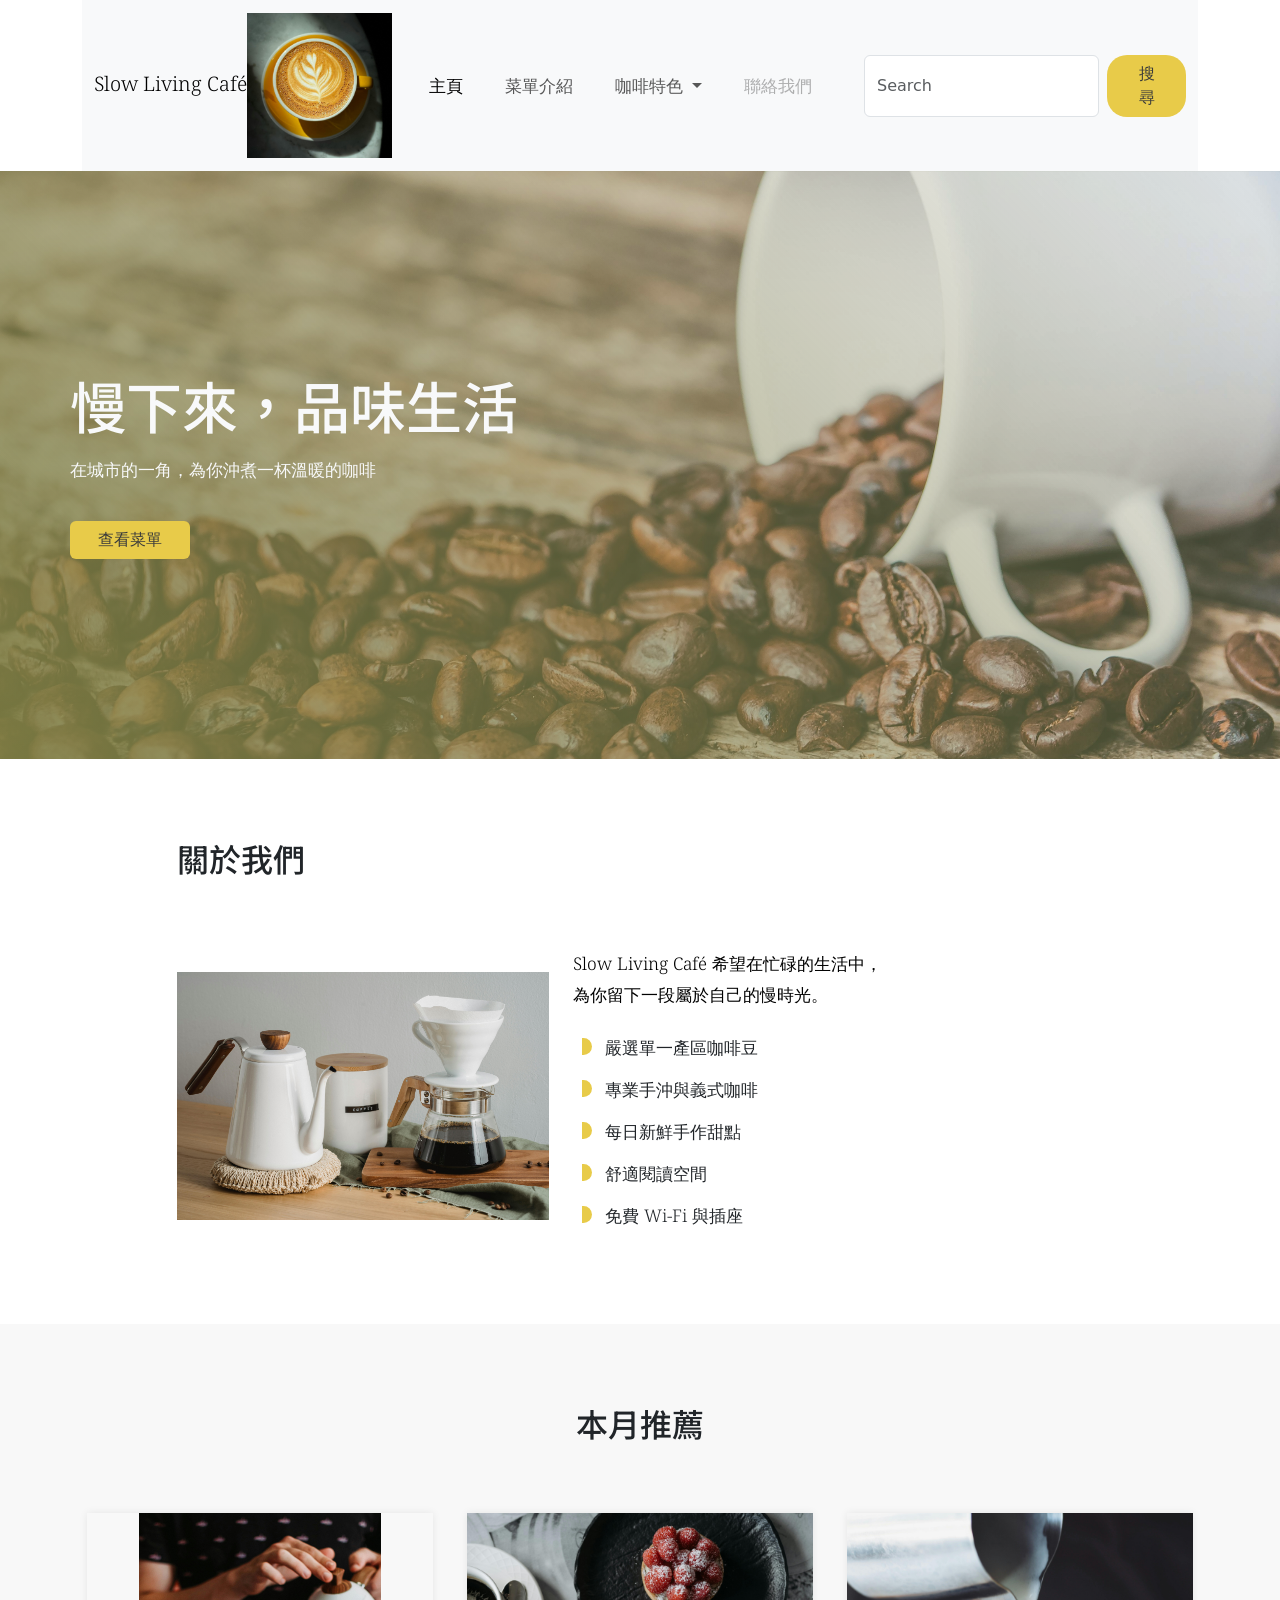
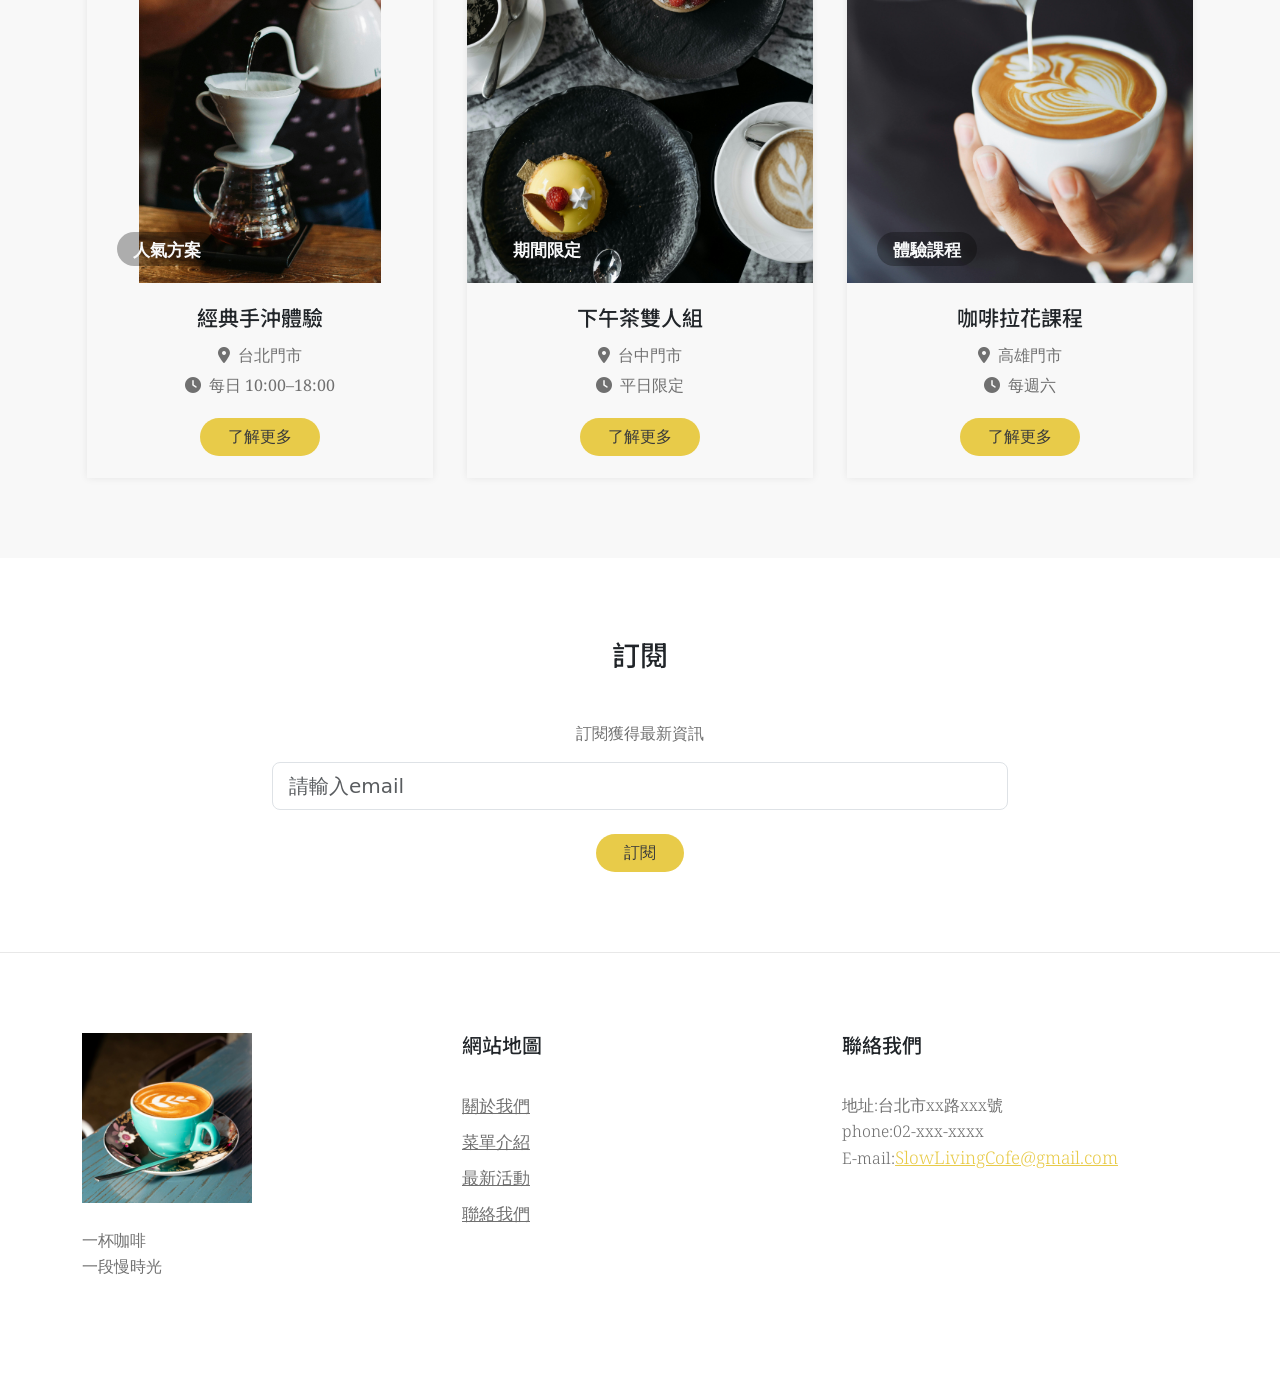
<file: index.html>
<!DOCTYPE html>
<html lang="zh-Hant-TW">

<head>
    <meta charset="UTF-8">
    <meta name="keywords" content="咖啡">
    <meta name="description" content="Slow Living Café">
    <meta name="viewport" content="width=device-width, initial-scale=1.0">
    <meta name="author" content="Joy">

    <!--bootstrap-->
    <link href="https://cdn.jsdelivr.net/npm/bootstrap@5.3.8/dist/css/bootstrap.min.css" rel="stylesheet"
        integrity="sha384-sRIl4kxILFvY47J16cr9ZwB07vP4J8+LH7qKQnuqkuIAvNWLzeN8tE5YBujZqJLB" crossorigin="anonymous">
    <script src="https://cdn.jsdelivr.net/npm/bootstrap@5.3.8/dist/js/bootstrap.bundle.min.js"
        integrity="sha384-FKyoEForCGlyvwx9Hj09JcYn3nv7wiPVlz7YYwJrWVcXK/BmnVDxM+D2scQbITxI"
        crossorigin="anonymous"></script>

    <!--css-->
    <link rel="stylesheet" href="css/style.css">

    <!--字型-->
    <link rel="preconnect" href="https://fonts.googleapis.com">
    <link rel="preconnect" href="https://fonts.gstatic.com" crossorigin>
    <link href="https://fonts.googleapis.com/css2?family=Noto+Sans+TC:wght@100..900&display=swap" rel="stylesheet">
    <link href="https://fonts.googleapis.com/css2?family=Noto+Serif:ital,wght@0,100..900;1,100..900&display=swap" rel="stylesheet">

    <!--iocn-->
    <link rel="stylesheet" href="https://cdnjs.cloudflare.com/ajax/libs/font-awesome/6.4.0/css/all.min.css">

    <title>Slow Living Café</title>
</head>

<body>
    <header>
        <div class="container">
            <nav class="navbar navbar-expand-lg bg-body-tertiary">
                <div class="container-fluid">
                    <a class="navbar-brand" href="#">Slow Living Café<img
                            src="img/pexels-eyad-tariq-2217318-3879495(1).jpg" alt="logo" width="145"></a>
                    <button class="navbar-toggler" type="button" data-bs-toggle="collapse"
                        data-bs-target="#navbarSupportedContent" aria-controls="navbarSupportedContent"
                        aria-expanded="false" aria-label="Toggle navigation">
                        <span class="navbar-toggler-icon"></span>
                    </button>
                    <div class="collapse navbar-collapse" id="navbarSupportedContent">
                        <ul class="navbar-nav me-auto mb-2 mb-lg-0">
                            <li class="nav-item">
                                <a class="nav-link active" aria-current="page" href="#">主頁</a>
                            </li>
                            <li class="nav-item">
                                <a class="nav-link" href="#">菜單介紹</a>
                            </li>
                            <li class="nav-item dropdown">
                                <a class="nav-link dropdown-toggle" href="#" role="button" data-bs-toggle="dropdown"
                                    aria-expanded="false">
                                    咖啡特色
                                </a>
                                <ul class="dropdown-menu">
                                    <li><a class="dropdown-item" href="#">手沖咖啡</a></li>
                                    <li><a class="dropdown-item" href="#">義式咖啡</a></li>
                                    <li>
                                        <hr class="dropdown-divider">
                                    </li>
                                    <li><a class="dropdown-item" href="#">咖啡豆產地</a></li>
                                </ul>
                            </li>
                            <li class="nav-item">
                                <a class="nav-link disabled" aria-disabled="true">聯絡我們</a>
                            </li>
                        </ul>
                        <form class="d-flex" role="search">
                            <input class="form-control me-2" type="search" placeholder="Search" aria-label="搜尋" />
                            <button class="btn btn-outline-success" type="submit">搜尋</button>
                        </form>
                    </div>
                </div>
            </nav>
        </div>
    </header>

    <!--簡介-->
    <section id="intro"
        style="background: linear-gradient(45deg, rgb(128 127 67 / 90%), transparent) 20%, url(img/pexels-thepaintedsquare-606545.jpg) no-repeat center;background-size: cover;">
        <div class="container">
            <div class="col-12 col-md-6">
                <h1 class="display-4 text-light fw-medium">慢下來，品味生活</h1>
                <p class="lead text-light mt-3">在城市的一角，為你沖煮一杯溫暖的咖啡</p>
                <a href="#" class="btn rounded-2">查看菜單</a>
            </div>
        </div>
    </section>

    <!--關於我們-->
    <section id="second">
        <div class="container">
            <div class="row justify-content-center">
                <div class="col-md-10">
                    <h3>關於我們</h3>
                    <div class="row align-items-center">
                        <div class="col-md-5">
                            <img src="img/pexels-nicola-barts-7937400.jpg" class="img-fluid">
                        </div>
                    
                        <div class="col-md-6">
                            <p class="lead mb-4">
                                Slow Living Café 希望在忙碌的生活中，<br>
                                為你留下一段屬於自己的慢時光。
                            </p>
                            <ul>
                                <li class="mb-3">嚴選單一產區咖啡豆</li>
                                <li class="mb-3">專業手沖與義式咖啡</li>
                                <li class="mb-3">每日新鮮手作甜點</li>
                                <li class="mb-3">舒適閱讀空間</li>
                                <li class="mb-3">免費 Wi-Fi 與插座</li>
                            </ul>
                        </div>
                    </div>
                </div>
            </div>
        </div>
    </section>

    <!--推薦行程-->
    <section id="latest">
        <div class="container">
            <div class="row text-center">
                <h3>本月推薦</h3>

                <div class="col-md-4">
                    <div class="outer">
                        <div class="upper">
                            <img src="img/pexels-marta-dzedyshko-1042863-2775859.jpg">
                            <div class="innertext">
                                <span class="text-light fw-semibold">人氣方案</span>
                            </div>
                        </div>

                        <div class="lower">
                            <h3>經典手沖體驗</h3>
                            <p><i class="fas fa-map-marker-alt me-2"></i>台北門市</p>
                            <p><i class="fas fa-clock me-2"></i>每日 10:00–18:00</p>
                            <button class="btn mt-3">了解更多</button>
                        </div>
                    </div>
                </div>

                <div class="col-md-4">
                    <div class="outer">
                        <div class="upper">
                            <img src="img/pexels-pavel-danilyuk-8526484.jpg">
                            <div class="innertext">
                                <span class="text-light fw-semibold">期間限定</span>
                            </div>
                        </div>
                        <div class="lower">
                            <h3>下午茶雙人組</h3>
                            <p><i class="fas fa-map-marker-alt me-2"></i>台中門市</p>
                            <p><i class="fas fa-clock me-2"></i>平日限定</p>
                            <button class="btn mt-3">了解更多</button>
                        </div>
                    </div>
                </div>

                <div class="col-md-4">
                    <div class="outer">
                        <div class="upper">
                            <img src="img/pexels-chevanon-302899.jpg">
                            <div class="innertext">
                                <span class="text-light fw-semibold">體驗課程</span>
                            </div>
                        </div>
                        <div class="lower">
                            <h3>咖啡拉花課程</h3>
                            <p><i class="fas fa-map-marker-alt me-2"></i>高雄門市</p>
                            <p><i class="fas fa-clock me-2"></i>每週六</p>
                            <button class="btn mt-3">了解更多</button>
                        </div>
                    </div>
                </div>

            </div>
        </div>
    </section>

    <!--email-->
    <section id="email">
        <div class="container">
            <div class="row">
                <div class="col-md-8 offset-2 text-center">
                    <h3>訂閱</h3>
                </div>
            </div>
            <div class="row">
                <div class="col-md-8 offset-2 text-center">
                    <p>訂閱獲得最新資訊</p>
                    <div class="input-group input-group-lg">
                        <input type="text" class="form-control" aria-label="Sizing example input" aria-describedby="inputGroup-sizing-lg" placeholder="請輸入email">
                    </div>
                    <a class="btn btn-primary btn-lg mt-4" href="#" role="button">訂閱</a>
                </div>
            </div>
        </div>
    </section>

    <!--footer-->
    <footer>
        <div class="container">
            <div class="row">
                <div class="col-md-4">
                    <img src="img/pexels-snappr-29849772.jpg" alt="" width="170">
                    <p>
                        一杯咖啡<br>
                        一段慢時光
                    </p>
                </div>
                <div class="col-md-4">
                    <h4>網站地圖</h4>
                    <ul>
                        <li><a href="#">關於我們</a></li>
                        <li><a href="#">菜單介紹</a></li>
                        <li><a href="#">最新活動</a></li>
                        <li><a href="#">聯絡我們</a></li>
                    </ul>
                </div>
                <div class="col-md-4">
                    <h4>聯絡我們</h4>
                    <p>
                        地址:台北市xx路xxx號<br>
                        phone:02-xxx-xxxx<br>
                        E-mail:<a href="#">SlowLivingCofe@gmail.com</a>
                    </p>
                </div>
            </div>
        </div>
    </footer>


</body>

</html>
</file>
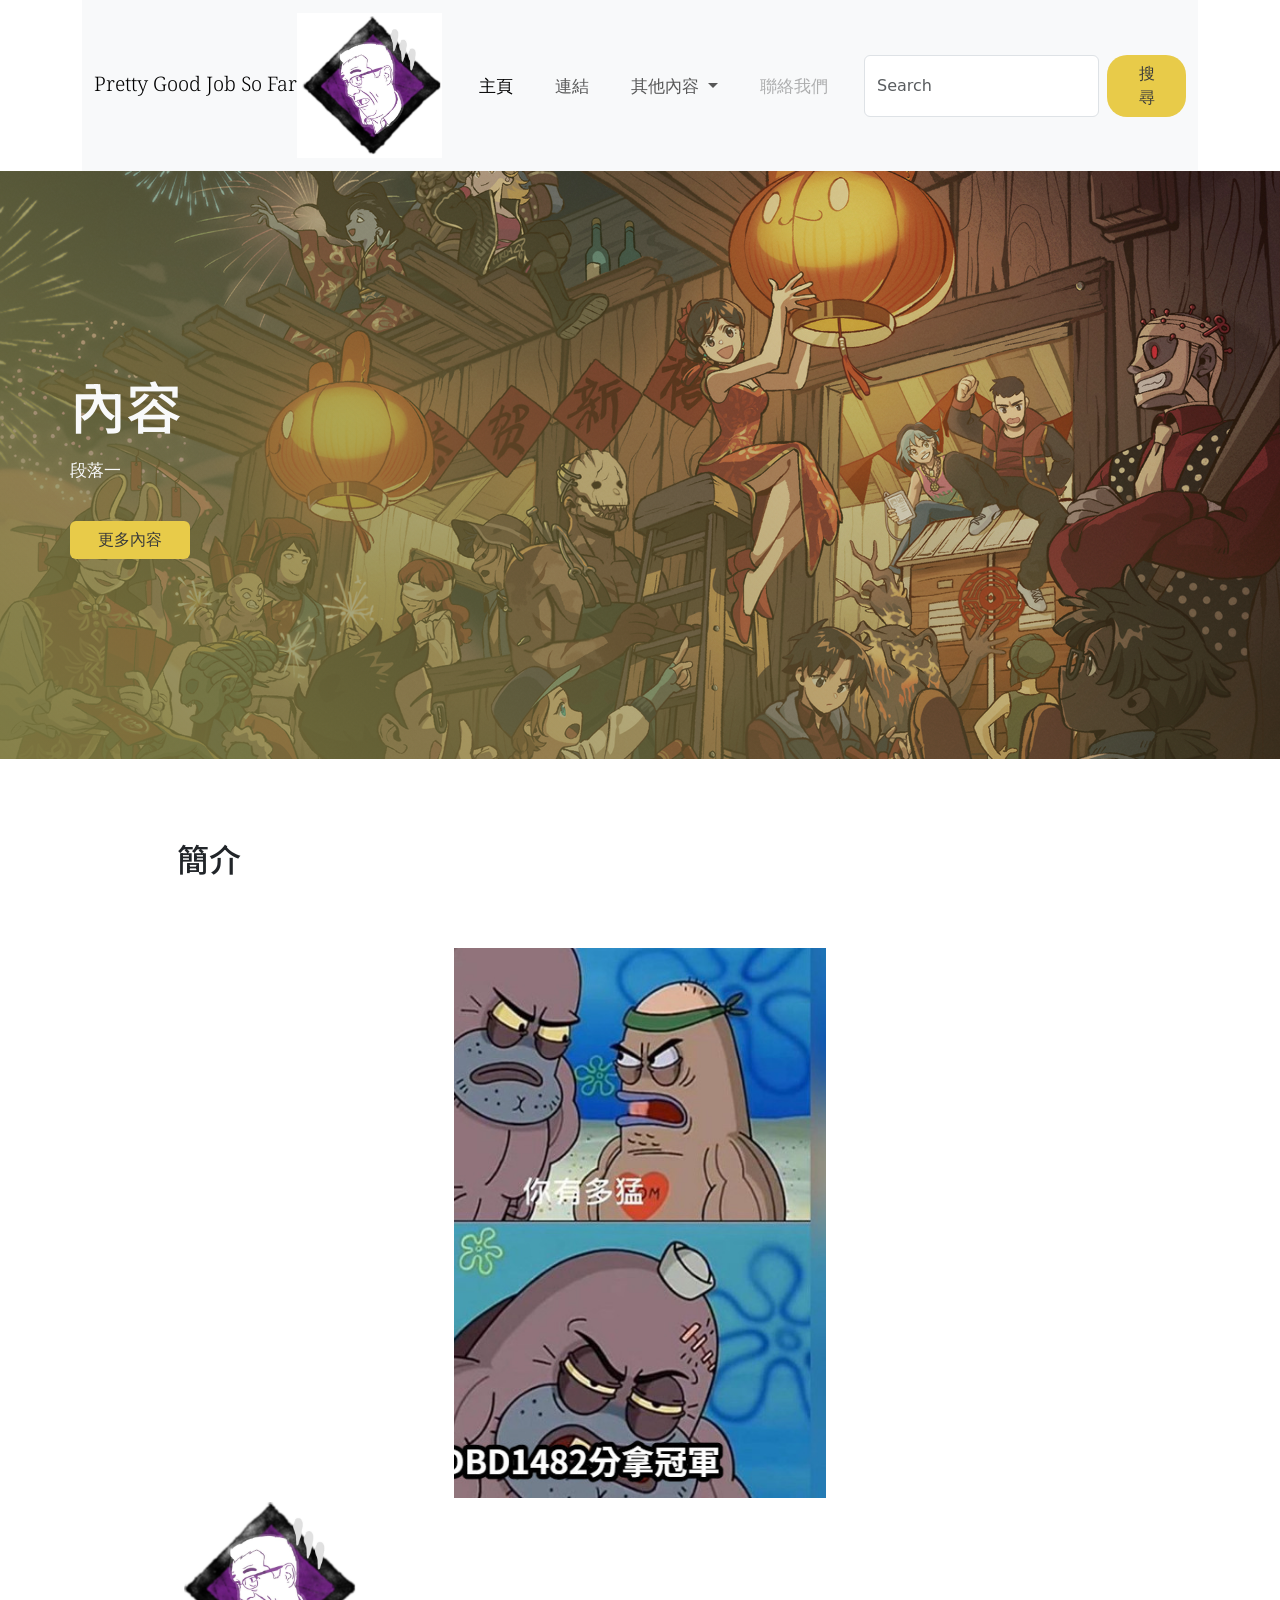
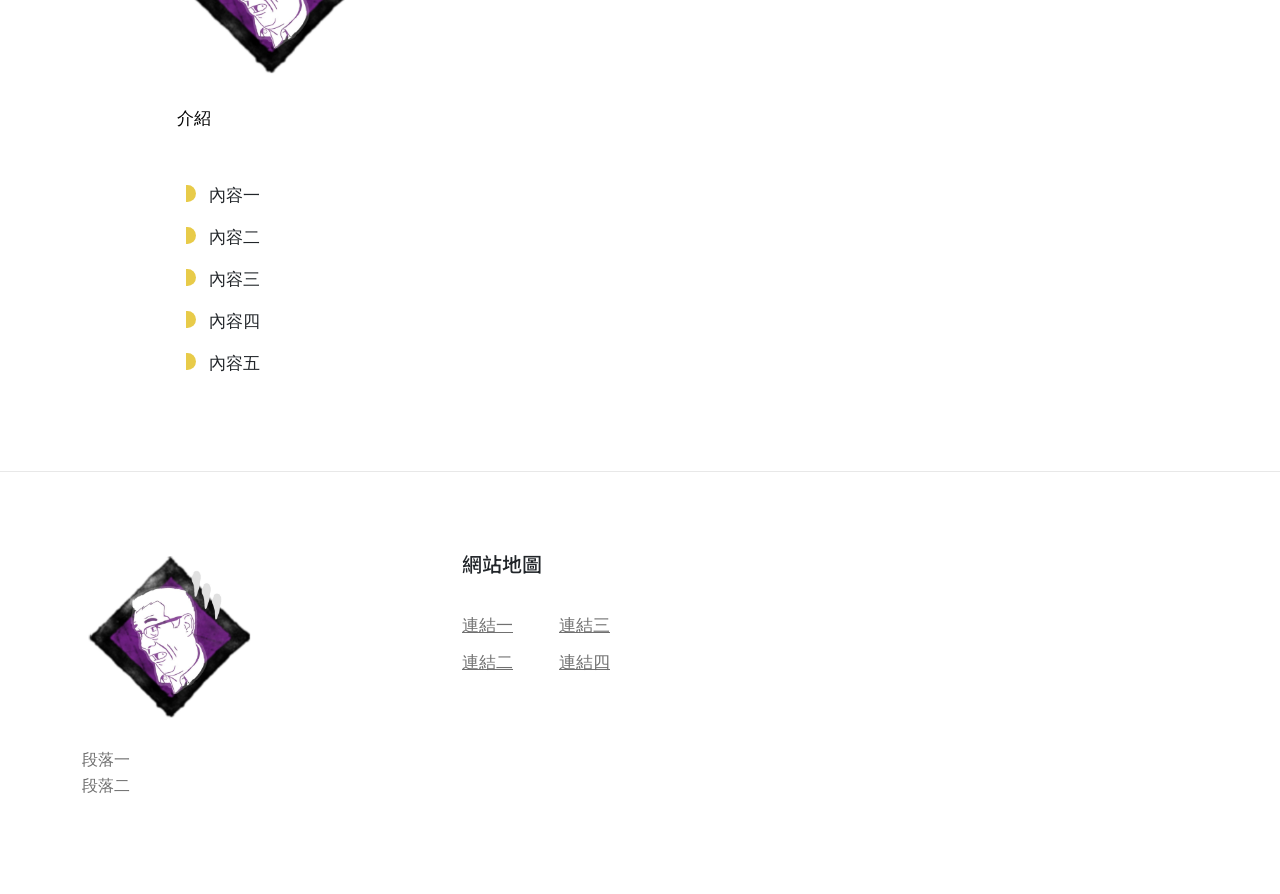
<file: test01.html>
<!DOCTYPE html>
<html lang="zh-Hant-TW">

<head>
    <meta charset="UTF-8">
    <meta name="keywords" content="html, css, 網頁, JS, javascript">
    <meta name="description" content="Here is my page.">
    <meta name="viewport" content="width=device-width, intiial-scale=1.0">
    <meta name="author" content="Joy">

    <!--bootstrap-->
    <link href="https://cdn.jsdelivr.net/npm/bootstrap@5.3.8/dist/css/bootstrap.min.css" rel="stylesheet"
        integrity="sha384-sRIl4kxILFvY47J16cr9ZwB07vP4J8+LH7qKQnuqkuIAvNWLzeN8tE5YBujZqJLB" crossorigin="anonymous">
    <script src="https://cdn.jsdelivr.net/npm/bootstrap@5.3.8/dist/js/bootstrap.bundle.min.js"
        integrity="sha384-FKyoEForCGlyvwx9Hj09JcYn3nv7wiPVlz7YYwJrWVcXK/BmnVDxM+D2scQbITxI"
        crossorigin="anonymous"></script>

    <!--css-->
    <link rel="stylesheet" href="css/style.css">

    <!--字型-->
    <link rel="preconnect" href="https://fonts.googleapis.com">
    <link rel="preconnect" href="https://fonts.gstatic.com" crossorigin>
    <link href="https://fonts.googleapis.com/css2?family=Noto+Sans+TC:wght@100..900&display=swap" rel="stylesheet">
    <link href="https://fonts.googleapis.com/css2?family=Noto+Serif:ital,wght@0,100..900;1,100..900&display=swap" rel="stylesheet">

    <title>home</title>
</head>

<body>
    <header>
        <div class="container">
            <nav class="navbar navbar-expand-lg bg-body-tertiary">
                <div class="container-fluid">
                    <a class="navbar-brand" href="#">Pretty Good Job So Far<img
                            src="img/2cce82e98a6f509898864ee1d4a87651.jpg" alt="logo" width="145"></a>
                    <button class="navbar-toggler" type="button" data-bs-toggle="collapse"
                        data-bs-target="#navbarSupportedContent" aria-controls="navbarSupportedContent"
                        aria-expanded="false" aria-label="Toggle navigation">
                        <span class="navbar-toggler-icon"></span>
                    </button>
                    <div class="collapse navbar-collapse" id="navbarSupportedContent">
                        <ul class="navbar-nav me-auto mb-2 mb-lg-0">
                            <li class="nav-item">
                                <a class="nav-link active" aria-current="page" href="#">主頁</a>
                            </li>
                            <li class="nav-item">
                                <a class="nav-link" href="#">連結</a>
                            </li>
                            <li class="nav-item dropdown">
                                <a class="nav-link dropdown-toggle" href="#" role="button" data-bs-toggle="dropdown"
                                    aria-expanded="false">
                                    其他內容
                                </a>
                                <ul class="dropdown-menu">
                                    <li><a class="dropdown-item" href="#">方法一</a></li>
                                    <li><a class="dropdown-item" href="#">方法二</a></li>
                                    <li>
                                        <hr class="dropdown-divider">
                                    </li>
                                    <li><a class="dropdown-item" href="#">其他</a></li>
                                </ul>
                            </li>
                            <li class="nav-item">
                                <a class="nav-link disabled" aria-disabled="true">聯絡我們</a>
                            </li>
                        </ul>
                        <form class="d-flex" role="search">
                            <input class="form-control me-2" type="search" placeholder="Search" aria-label="搜尋" />
                            <button class="btn btn-outline-success" type="submit">搜尋</button>
                        </form>
                    </div>
                </div>
            </nav>
        </div>
    </header>

    <section id="intro"
        style="background: linear-gradient(45deg, rgb(128 127 67 / 90%), transparent) 20%, url(img/FnFqFSuXEAEeYL-.jpg) no-repeat center;background-size: cover;">
        <div class="container">
            <div class="col-12 col-md-6">
                <h1 class="display-4 text-light fw-medium">內容</h1>
                <p class="lead text-light mt-3">段落一</p>
                <a href="#" class="btn rounded-2">更多內容</a>
            </div>
        </div>
    </section>

    <section id="second">
        <div class="container">
            <div class="row justify-content-center">
                <div class="col-md-10">
                    <h3>簡介</h3>
                    <div class="row justify-content-center align-items-center">
                        <div class="col-md-5 self">
                            <img src="img/1661023247907.jpg">
                        </div>
                    </div>
                    <div class="col-md-6">
                        <img src="img/2cce82e98a6f509898864ee1d4a87651.jpg" class="d-block mb-4" alt="logo" width="180">
                        <p class="lead mb-5">介紹</p>
                        <ul>
                            <li class="mb-3">內容一</li>
                            <li class="mb-3">內容二</li>
                            <li class="mb-3">內容三</li>
                            <li class="mb-3">內容四</li>
                            <li class="mb-3">內容五</li>
                        </ul>
                    </div>
                </div>
            </div>
        </div>
    </section>
    <footer>
        <div class="container">
            <div class="row">
                <div class="col-md-4">
                    <img src="img/2cce82e98a6f509898864ee1d4a87651.jpg" alt="" width="170">
                    <p>段落一<br>段落二</p>
                </div>
                <div class="col-md-4">
                    <h4>網站地圖</h4>
                    <ul>
                        <li><a href="#">連結一</a></li>
                        <li><a href="#">連結二</a></li>
                    </ul>
                    <ul>
                        <li><a href="#">連結三</a></li>
                        <li><a href="#">連結四</a></li>
                    </ul>
                </div>
            </div>
        </div>
    </footer>


</body>

</html>
</file>
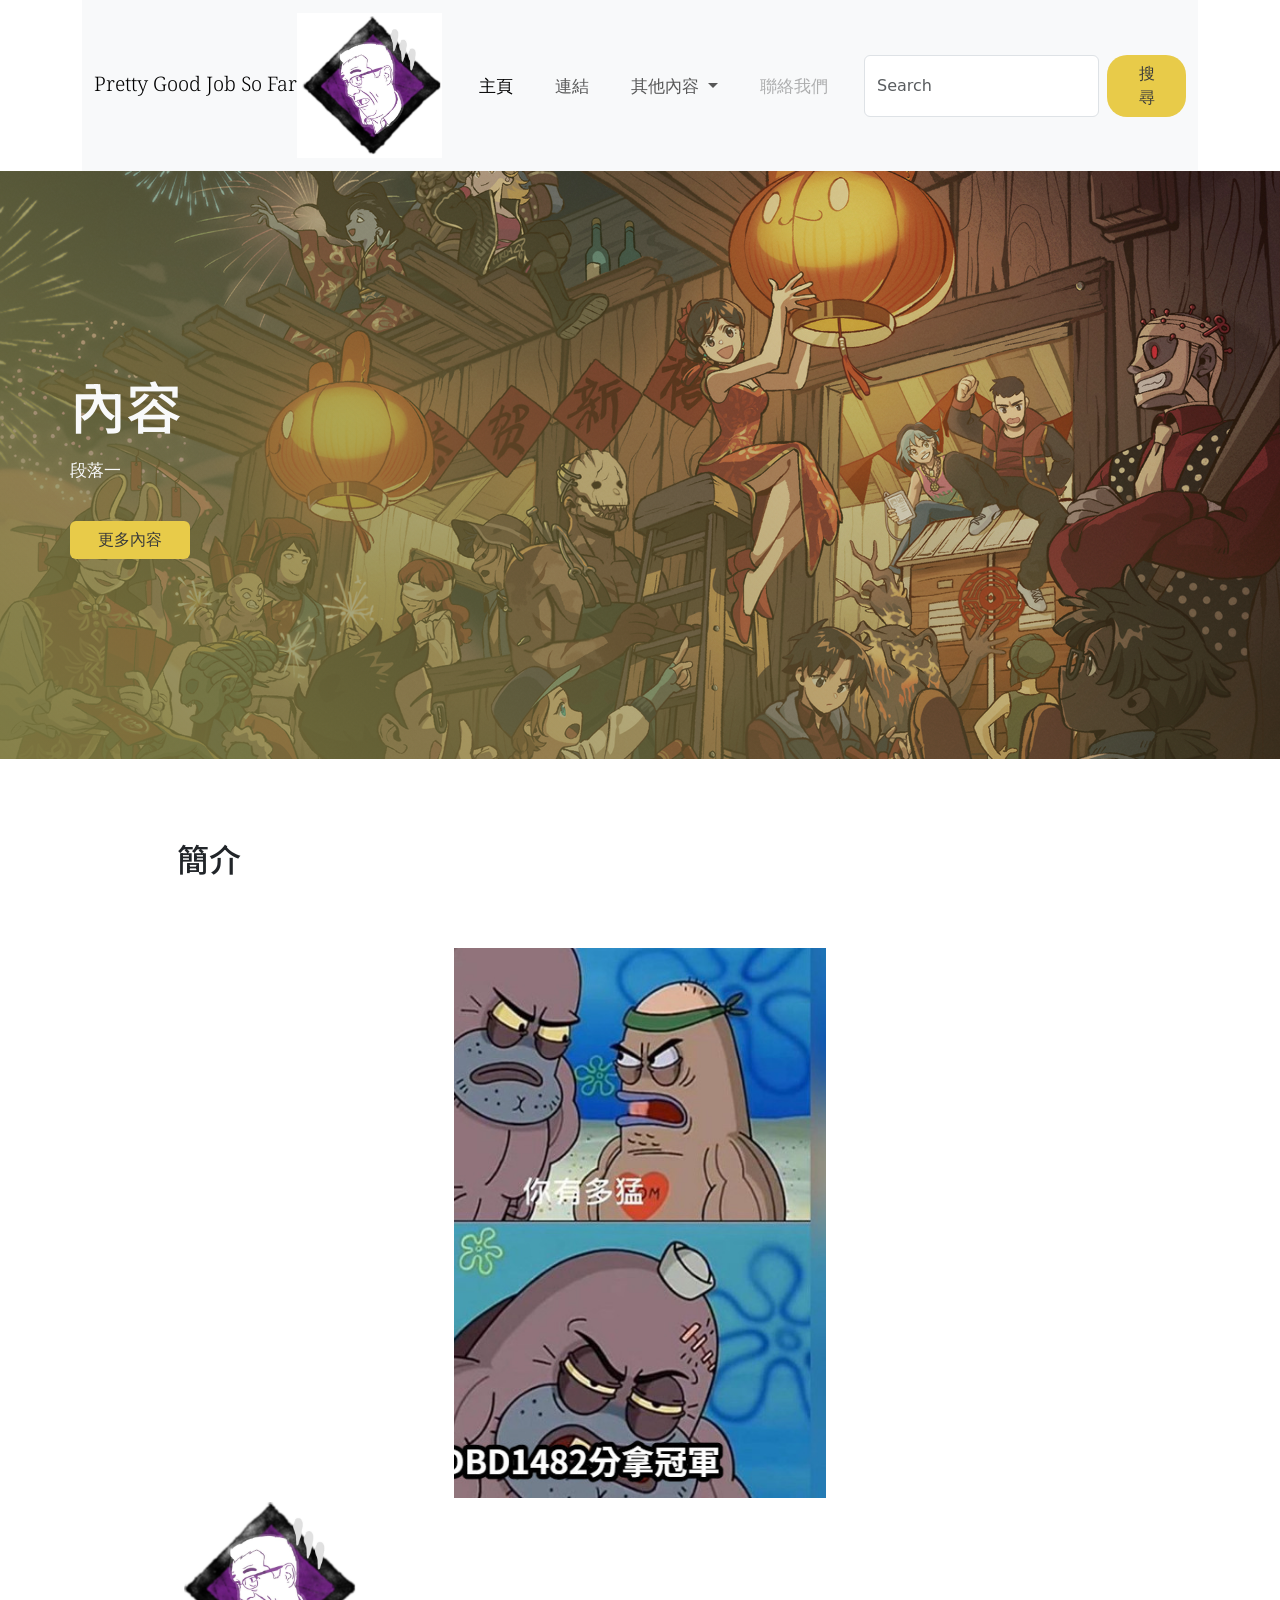
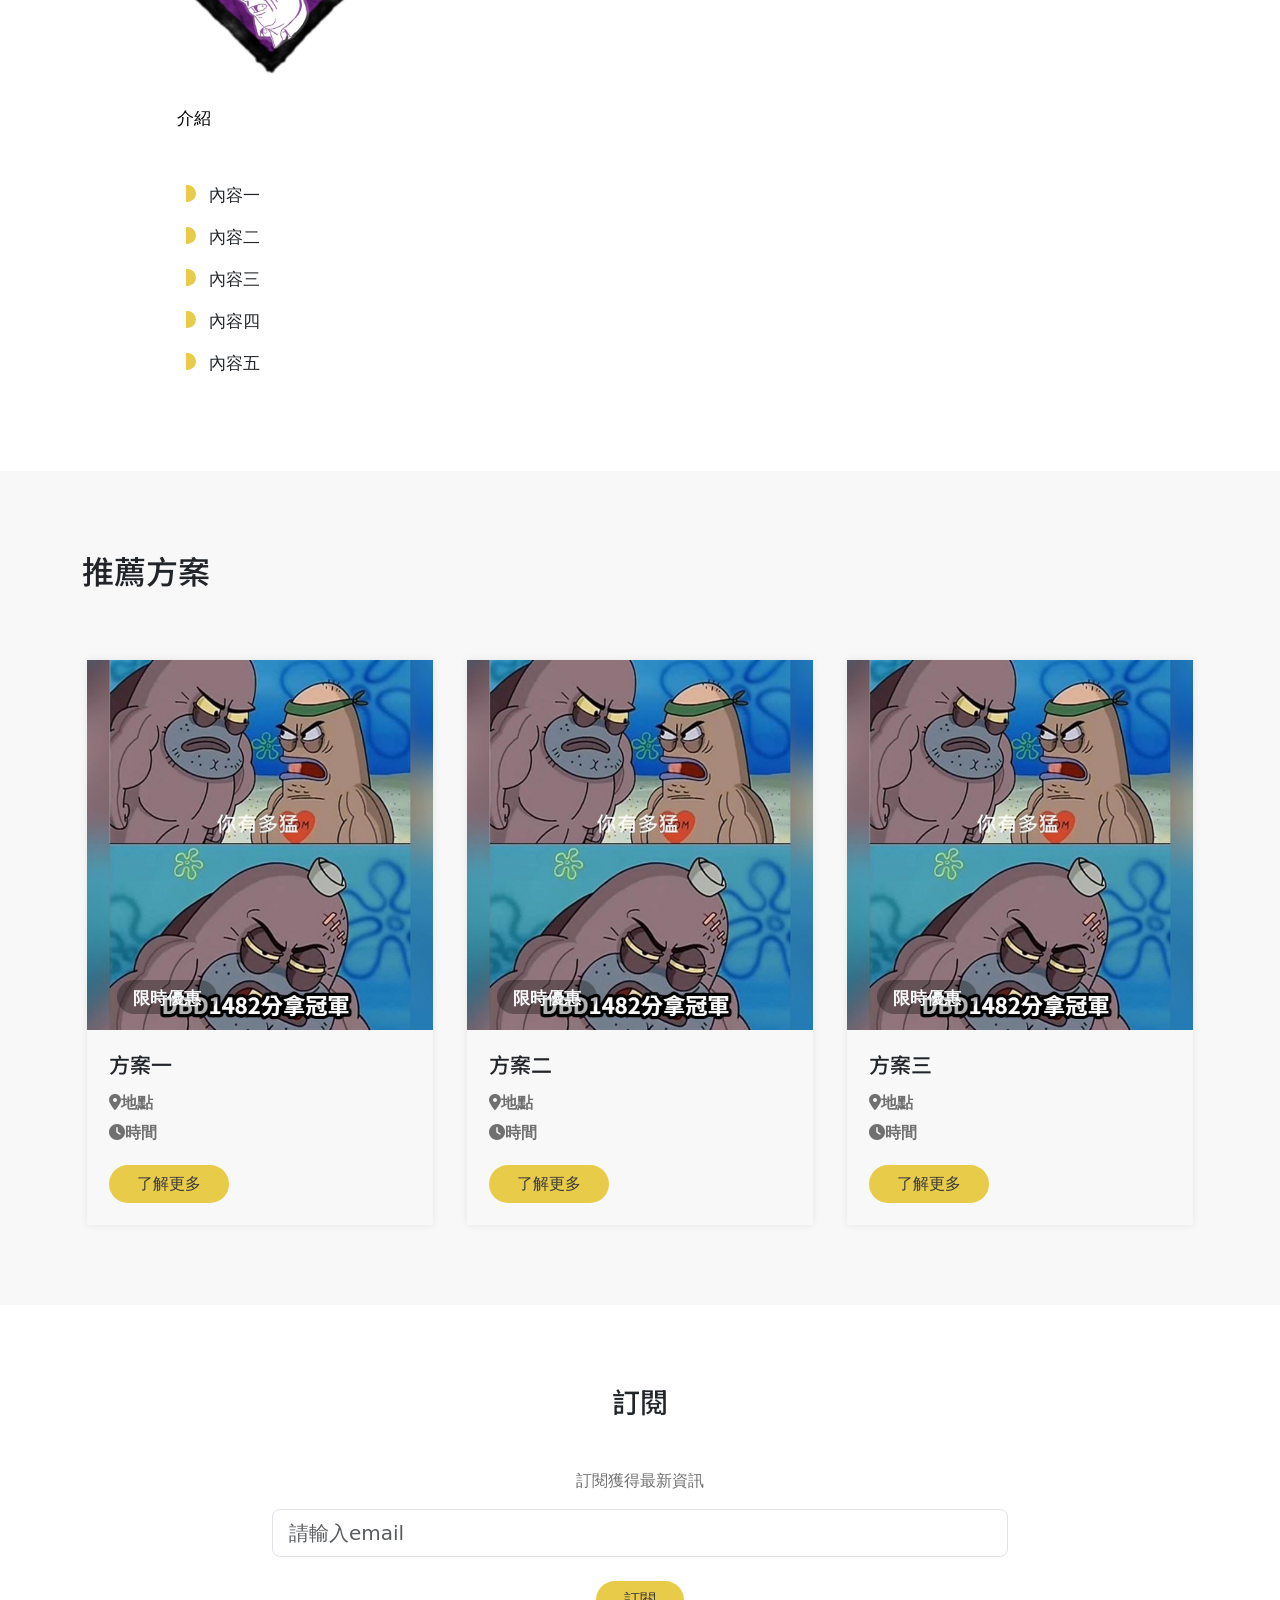
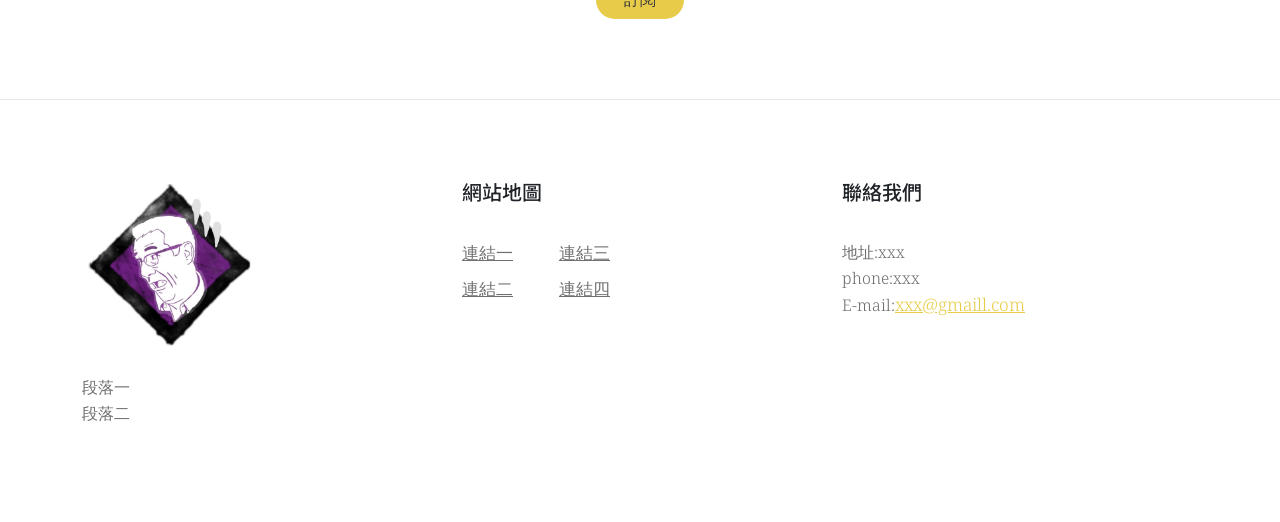
<file: test02(0106).html>
<!DOCTYPE html>
<html lang="zh-Hant-TW">

<head>
    <meta charset="UTF-8">
    <meta name="keywords" content="html, css, 網頁, JS, javascript">
    <meta name="description" content="Here is my page.">
    <meta name="viewport" content="width=device-width, intiial-scale=1.0">
    <meta name="author" content="Joy">

    <!--bootstrap-->
    <link href="https://cdn.jsdelivr.net/npm/bootstrap@5.3.8/dist/css/bootstrap.min.css" rel="stylesheet"
        integrity="sha384-sRIl4kxILFvY47J16cr9ZwB07vP4J8+LH7qKQnuqkuIAvNWLzeN8tE5YBujZqJLB" crossorigin="anonymous">
    <script src="https://cdn.jsdelivr.net/npm/bootstrap@5.3.8/dist/js/bootstrap.bundle.min.js"
        integrity="sha384-FKyoEForCGlyvwx9Hj09JcYn3nv7wiPVlz7YYwJrWVcXK/BmnVDxM+D2scQbITxI"
        crossorigin="anonymous"></script>

    <!--css-->
    <link rel="stylesheet" href="css/style.css">

    <!--字型-->
    <link rel="preconnect" href="https://fonts.googleapis.com">
    <link rel="preconnect" href="https://fonts.gstatic.com" crossorigin>
    <link href="https://fonts.googleapis.com/css2?family=Noto+Sans+TC:wght@100..900&display=swap" rel="stylesheet">
    <link href="https://fonts.googleapis.com/css2?family=Noto+Serif:ital,wght@0,100..900;1,100..900&display=swap" rel="stylesheet">

    <!--iocn-->
    <link rel="stylesheet" href="https://cdnjs.cloudflare.com/ajax/libs/font-awesome/6.4.0/css/all.min.css">
    <title>home</title>
</head>

<body>
    <header>
        <div class="container">
            <nav class="navbar navbar-expand-lg bg-body-tertiary">
                <div class="container-fluid">
                    <a class="navbar-brand" href="#">Pretty Good Job So Far<img
                            src="img/2cce82e98a6f509898864ee1d4a87651.jpg" alt="logo" width="145"></a>
                    <button class="navbar-toggler" type="button" data-bs-toggle="collapse"
                        data-bs-target="#navbarSupportedContent" aria-controls="navbarSupportedContent"
                        aria-expanded="false" aria-label="Toggle navigation">
                        <span class="navbar-toggler-icon"></span>
                    </button>
                    <div class="collapse navbar-collapse" id="navbarSupportedContent">
                        <ul class="navbar-nav me-auto mb-2 mb-lg-0">
                            <li class="nav-item">
                                <a class="nav-link active" aria-current="page" href="#">主頁</a>
                            </li>
                            <li class="nav-item">
                                <a class="nav-link" href="#">連結</a>
                            </li>
                            <li class="nav-item dropdown">
                                <a class="nav-link dropdown-toggle" href="#" role="button" data-bs-toggle="dropdown"
                                    aria-expanded="false">
                                    其他內容
                                </a>
                                <ul class="dropdown-menu">
                                    <li><a class="dropdown-item" href="#">方法一</a></li>
                                    <li><a class="dropdown-item" href="#">方法二</a></li>
                                    <li>
                                        <hr class="dropdown-divider">
                                    </li>
                                    <li><a class="dropdown-item" href="#">其他</a></li>
                                </ul>
                            </li>
                            <li class="nav-item">
                                <a class="nav-link disabled" aria-disabled="true">聯絡我們</a>
                            </li>
                        </ul>
                        <form class="d-flex" role="search">
                            <input class="form-control me-2" type="search" placeholder="Search" aria-label="搜尋" />
                            <button class="btn btn-outline-success" type="submit">搜尋</button>
                        </form>
                    </div>
                </div>
            </nav>
        </div>
    </header>

    <section id="intro"
        style="background: linear-gradient(45deg, rgb(128 127 67 / 90%), transparent) 20%, url(img/FnFqFSuXEAEeYL-.jpg) no-repeat center;background-size: cover;">
        <div class="container">
            <div class="col-12 col-md-6">
                <h1 class="display-4 text-light fw-medium">內容</h1>
                <p class="lead text-light mt-3">段落一</p>
                <a href="#" class="btn rounded-2">更多內容</a>
            </div>
        </div>
    </section>

    <section id="second">
        <div class="container">
            <div class="row justify-content-center">
                <div class="col-md-10">
                    <h3>簡介</h3>
                    <div class="row justify-content-center align-items-center">
                        <div class="col-md-5 self">
                            <img src="img/1661023247907.jpg">
                        </div>
                    </div>
                    <div class="col-md-6">
                        <img src="img/2cce82e98a6f509898864ee1d4a87651.jpg" class="d-block mb-4" alt="logo" width="180">
                        <p class="lead mb-5">介紹</p>
                        <ul>
                            <li class="mb-3">內容一</li>
                            <li class="mb-3">內容二</li>
                            <li class="mb-3">內容三</li>
                            <li class="mb-3">內容四</li>
                            <li class="mb-3">內容五</li>
                        </ul>
                    </div>
                </div>
            </div>
        </div>
    </section>

    <!--推薦方案-->
    <section id="latest">
        <div class="container">
            <div class="row text-conter">
                <h3>推薦方案</h3>
                <div class="col-md-4 text-left">
                    <div class="outer">
                        <a href="#">
                            <div class="upper">
                                <img src="img/1661023247907.jpg" alt="">
                                <div class="innertext">
                                    <span class="text-light fw-semibold">限時優惠</span>
                                </div>
                            </div>
                        </a>
                        <div class="lower">
                            <h3>方案一</h3>
                            <p><i class="fas fa-map-marker-alt me-2">地點</i></p>
                            <p><i class="fas fa-clock me-2">時間</i></p>
                            <button class="btn mt-3">了解更多</button>
                        </div>
                    </div>
                </div>
                <div class="col-md-4 text-left">
                    <div class="outer">
                        <a href="#">
                            <div class="upper">
                                <img src="img/1661023247907.jpg" alt="">
                                <div class="innertext">
                                    <span class="text-light fw-semibold">限時優惠</span>
                                </div>
                            </div>
                        </a>
                        <div class="lower">
                            <h3>方案二</h3>
                            <p><i class="fas fa-map-marker-alt me-2">地點</i></p>
                            <p><i class="fas fa-clock me-2">時間</i></p>
                            <button class="btn mt-3">了解更多</button>
                        </div>
                    </div>
                </div>
                <div class="col-md-4 text-left">
                    <div class="outer">
                        <a href="#">
                            <div class="upper">
                                <img src="img/1661023247907.jpg" alt="">
                                <div class="innertext">
                                    <span class="text-light fw-semibold">限時優惠</span>
                                </div>
                            </div>
                        </a>
                        <div class="lower">
                            <h3>方案三</h3>
                            <p><i class="fas fa-map-marker-alt me-2">地點</i></p>
                            <p><i class="fas fa-clock me-2">時間</i></p>
                            <button class="btn mt-3">了解更多</button>
                        </div>
                    </div>
                </div>
            </div>
        </div>
    </section>

    <!--email-->
    <section id="email">
        <div class="container">
            <div class="row">
                <div class="col-md-8 offset-2 text-center">
                    <h3>訂閱</h3>
                </div>
            </div>
            <div class="row">
                <div class="col-md-8 offset-2 text-center">
                    <p>訂閱獲得最新資訊</p>
                    <div class="input-group input-group-lg">
                        <input type="text" class="form-control" aria-label="Sizing example input" aria-describedby="inputGroup-sizing-lg" placeholder="請輸入email">
                    </div>
                    <a class="btn dtn-primary btn-lg mt-4" href="#" role="button">訂閱</a>
                </div>
            </div>
        </div>
    </section>

    <!--footer-->
    <footer>
        <div class="container">
            <div class="row">
                <div class="col-md-4">
                    <img src="img/2cce82e98a6f509898864ee1d4a87651.jpg" alt="" width="170">
                    <p>段落一<br>段落二</p>
                </div>
                <div class="col-md-4">
                    <h4>網站地圖</h4>
                    <ul>
                        <li><a href="#">連結一</a></li>
                        <li><a href="#">連結二</a></li>
                    </ul>
                    <ul>
                        <li><a href="#">連結三</a></li>
                        <li><a href="#">連結四</a></li>
                    </ul>
                </div>
                <div class="col-md-4">
                    <h4>聯絡我們</h4>
                    <p>
                        地址:xxx<br>
                        phone:xxx<br>
                        E-mail:<a href="xxx@gmail.com">xxx@gmaill.com</a>
                    </p>
                </div>
            </div>
        </div>
    </footer>


</body>

</html>
</file>
<file: css/style.css>
/* #3A3B3B
#E8CB49 */

h1,h2,h3,h4,h5,h6{
	font-family: 'Noto Sans TC', 'Noto serif';
}
p,a,span,li,label{
	font-family: 'Open Sans', 'Noto serif';
	font-size: 1.09rem;
	font-weight: 300;
}
img{
	max-width:100%;
}

li {
	list-style: none;
}

nav li{
	    margin: 0 13px;
}
#intro .jumbotron{
	background: url('../pictures/mainbg.png');
	background-size: cover;
    background-repeat: no-repeat;
    background-position: 50%;
    height: 70vh;
    margin-bottom: 0px;
}

#intro .jumbotron .container{
	position:relative;
    top: 50%;
    transform: translate(0, -50%);
}
#intro .btn{
	margin-top: 20px;
}
.btn{
    background-color: #E8CB49;
    padding: 7px 28px;
    border-radius: 20px;
    border: none;
		color: #3A3B3B;
}
.btn:hover{
	opacity:0.8;
	background-color: #E8CB49!important;
}
#second{
	padding: 80px 0px;
}
#second h3, #latest h3{
	margin-bottom: 70px;
	font-size: 32px;
}
#second .self img {
	object-fit: cover;
	height: 550px;
	width: 100%;
	object-position: 80%;
}
#second h5{
	margin-top: 22px;
    font-size: 16px;
}
#second li {
	position: relative;
}
#second li::before {
	content: '';
	position: absolute;
	left: -23px;
	top: 4px;
	width: 10px;
	height: 17px;
	background: #E8CB49;
	border-radius: 0 100px 100px 0;
}

p{
	font-size: 16px;
	line-height: 26px;
	color: #707070;
}
p.lead{
	font-size: 1.09rem;
	color: black;
	line-height: 31px;
}
#latest {
	background: rgb(248, 248, 248);
	padding: 80px 0px;
}
#latest .upper{
	position:relative;
}
#latest img {
	height: 370px;
  object-fit: cover;
}
#latest .innertext{
	position:absolute;
	bottom:20px;
	left:30px;
}
#latest .innertext span{
	background: rgba(0,0,0,0.3);
	padding: 5px 16px;
	border-radius: 30px;
}
#latest h4{
	font-size: 19px;
    margin-top: 18px;
}
#latest .lower{
	    padding: 22px;

}
#latest .col-md-4 .outer{
	box-shadow: 0 0 8px 0 rgba(0,0,0,0.08);
	padding: 0px;
	margin: 0 5px;
	display: flex;
	flex-direction: column;
	height: 100%;
}
#latest .lower h3{
	font-size: 21px;
	margin-bottom: 12px;
}
#latest .lower p {
	margin-bottom: 4px;
	font-weight: normal;
}
#latest a{
	color:black;
}
#latest a{
	color:black;
	text-decoration: none;
}
#latest i{
	margin-right:5px;
}
#email{
	padding: 80px 0px
}
footer{
	padding: 80px 0px
}
#email p{
	margin-top: 40px;
}
#email .btn{
	margin-top: 10px;
	font-size: 16px;
}
footer{
	border-top: 1px solid rgba(0,0,0,0.09);
}
footer img{
	margin-bottom: 24px;
}
footer h4{
	font-size: 20px;
    margin-bottom: 35px;

}
footer ul{
	list-style: none;
    padding: 0;
}
footer ul a{
	color: #707070;
}
footer a{
	color:#E8CB49;
}
footer a:hover{
	color:#E8CB49;
}
footer ul a:hover{
	color: #707070;
	text-decoration: none;
	opacity: 0.8;
}
footer ul li{
	margin-bottom: 10px;
}
footer ul{
	float: left;
    margin-right: 46px;
}
#latest .thehead h3{
    margin-bottom: 7px;
    font-size: 32px;

}
#latest .thehead p{
    margin-bottom: 80px;


}
#latest .thehead .col-md-4 p{
	margin-bottom: 0px;
    margin-top: 25px;
}
#latest .thehead h3.notag{
	margin-bottom: 88px;
}
.card-header .btn,.card-header .btn:hover{
	background:none!important;
	color:black;
}
#intro .jumbotron.jumbotron2{
	height: 400px;
}
#singlecontent{
	padding: 80 0px;
}
.thetag{
	color: #E8CB49;
    font-size: 16px;
    border: 1px solid #E8CB49;
    padding: 10px 18px;
    border-radius: 20px;
    display: inline-block;
    margin-left: 7px;
}
#singlecontent h4{
	margin-top:50px;
}
.apply{
	background-color: #f9f9f9;
	padding: 44px;
}
.apply .btn{
	font-size: 16px;
    margin-top: 31px;
    width: 100%;
}
.applybelow{
	margin-top:80px;
	text-align: center;
}
.btn2{
    color: #707070;
    border: 1px solid #707070;
    padding: 10px 24px;
    border-radius: 20px;
    margin-top: 3px;
    display: inline-block;
}
.btn2:hover{
	text-decoration: none;
	opacity: 0.8;
	color: #707070;
}
#intro .contact{
	height: auto;
    padding: 0px;
}
#intro .contact .col-md-4{
	height: 400px;
    background: rgba(0,0,0,0.5);
    padding: 66px;
    text-align: center;
}
#intro .contact .col-md-4 h1{
	color:white;
}
#intro .contact .col-md-4 p{
	color:white;
}
#intro .contact .col-md-4 hr {
    color: white;
    border-top: 2px solid #E8CB49;
    width: 87px;
    margin-top: 24px;
    margin-bottom: 26px;
}
.cinner{
	position:relative;
    top: 50%;
    transform: translate(0, -50%);
}
#contactcontent{
	padding: 80px 0px;
}
#contactcontent h3{
	margin-bottom: 40px;
}
#contactcontent a{
	color:#E8CB49;
}
#contactcontent a.btn{
	color:white;
}
#contactcontent textarea{
	height:200px;
	margin-bottom: 10px;
}
#contactcontent i{
	display:inline-block;
	margin-right: 4px;
}
@media only screen and (max-width: 768px) {
	#second h5 {
	    margin-bottom: 50px;
	}
	#latest .col-md-4{
		margin-bottom: 60px;
	}
	footer h4 {
	    font-size: 17px;
	    margin-top: 30px;
	    margin-bottom: 18px;
	}
}

#intro .container {
	padding: 200px 0;
}
</file>
